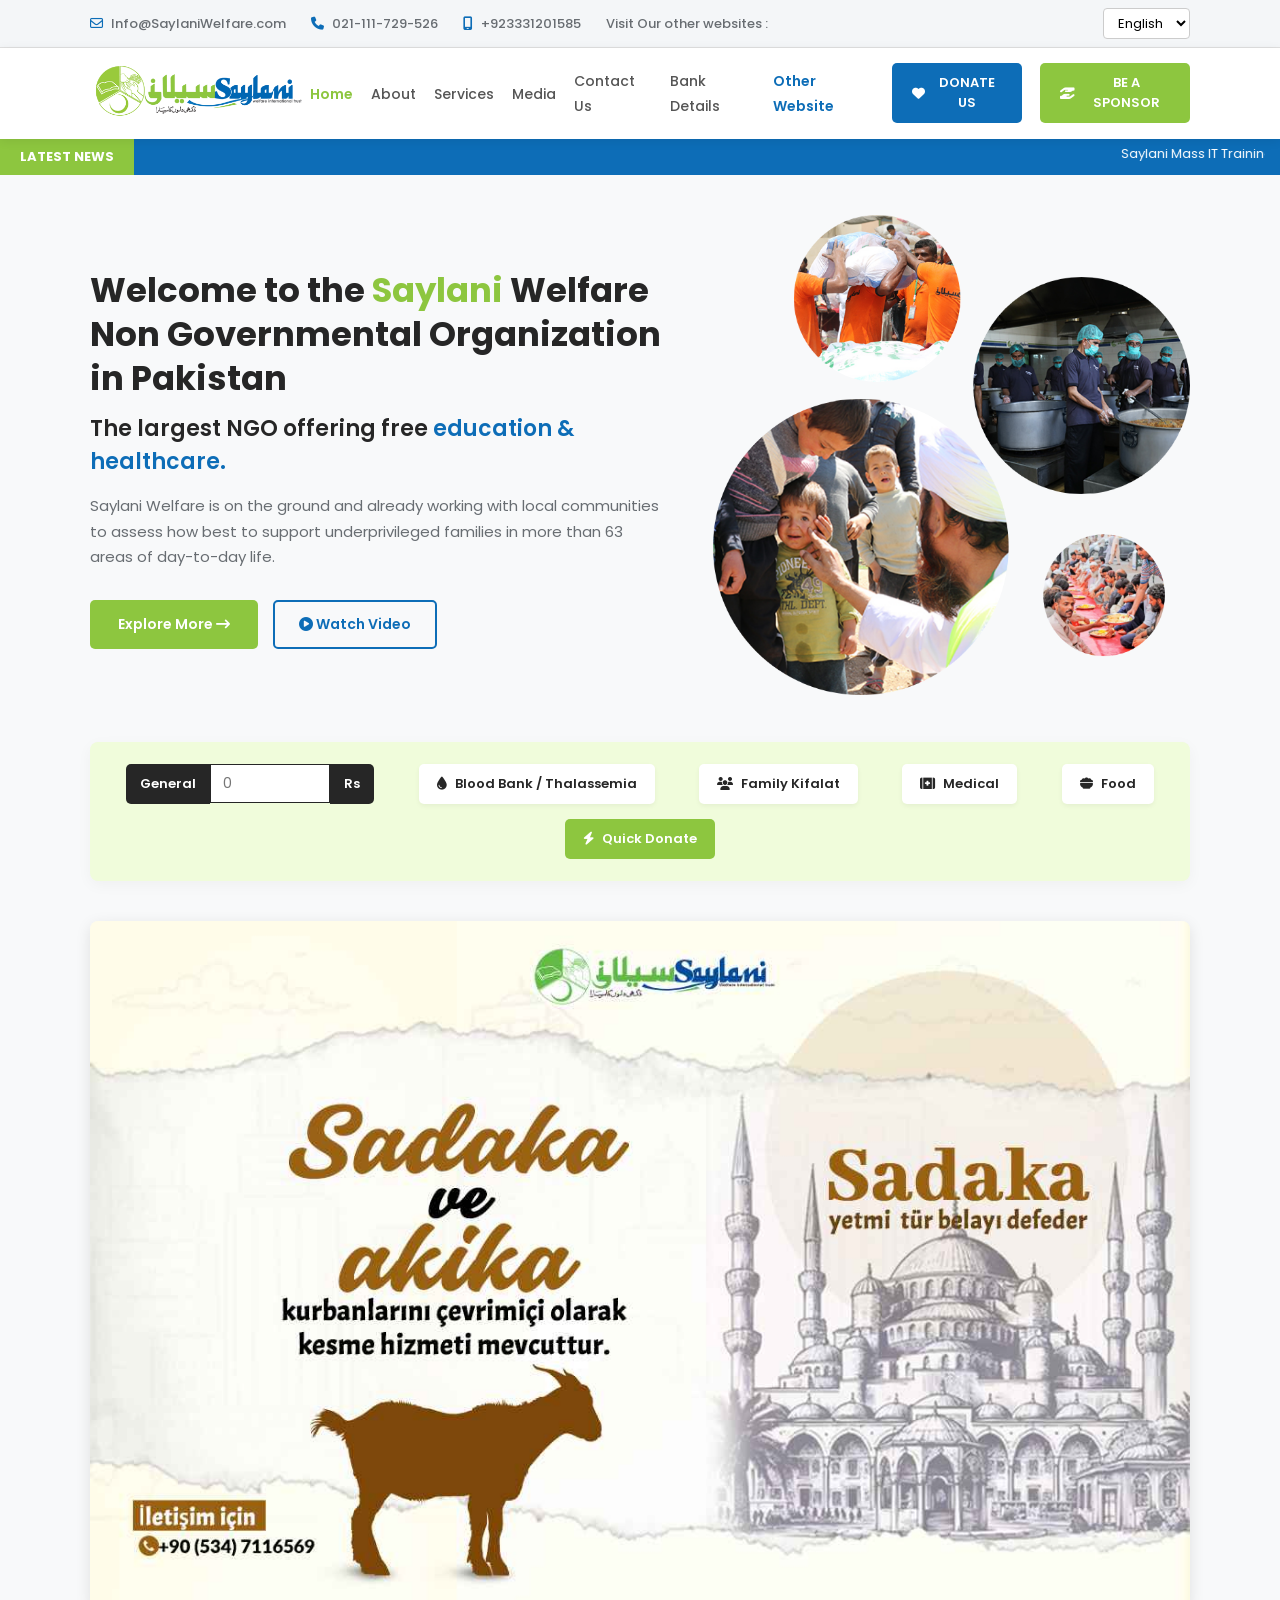
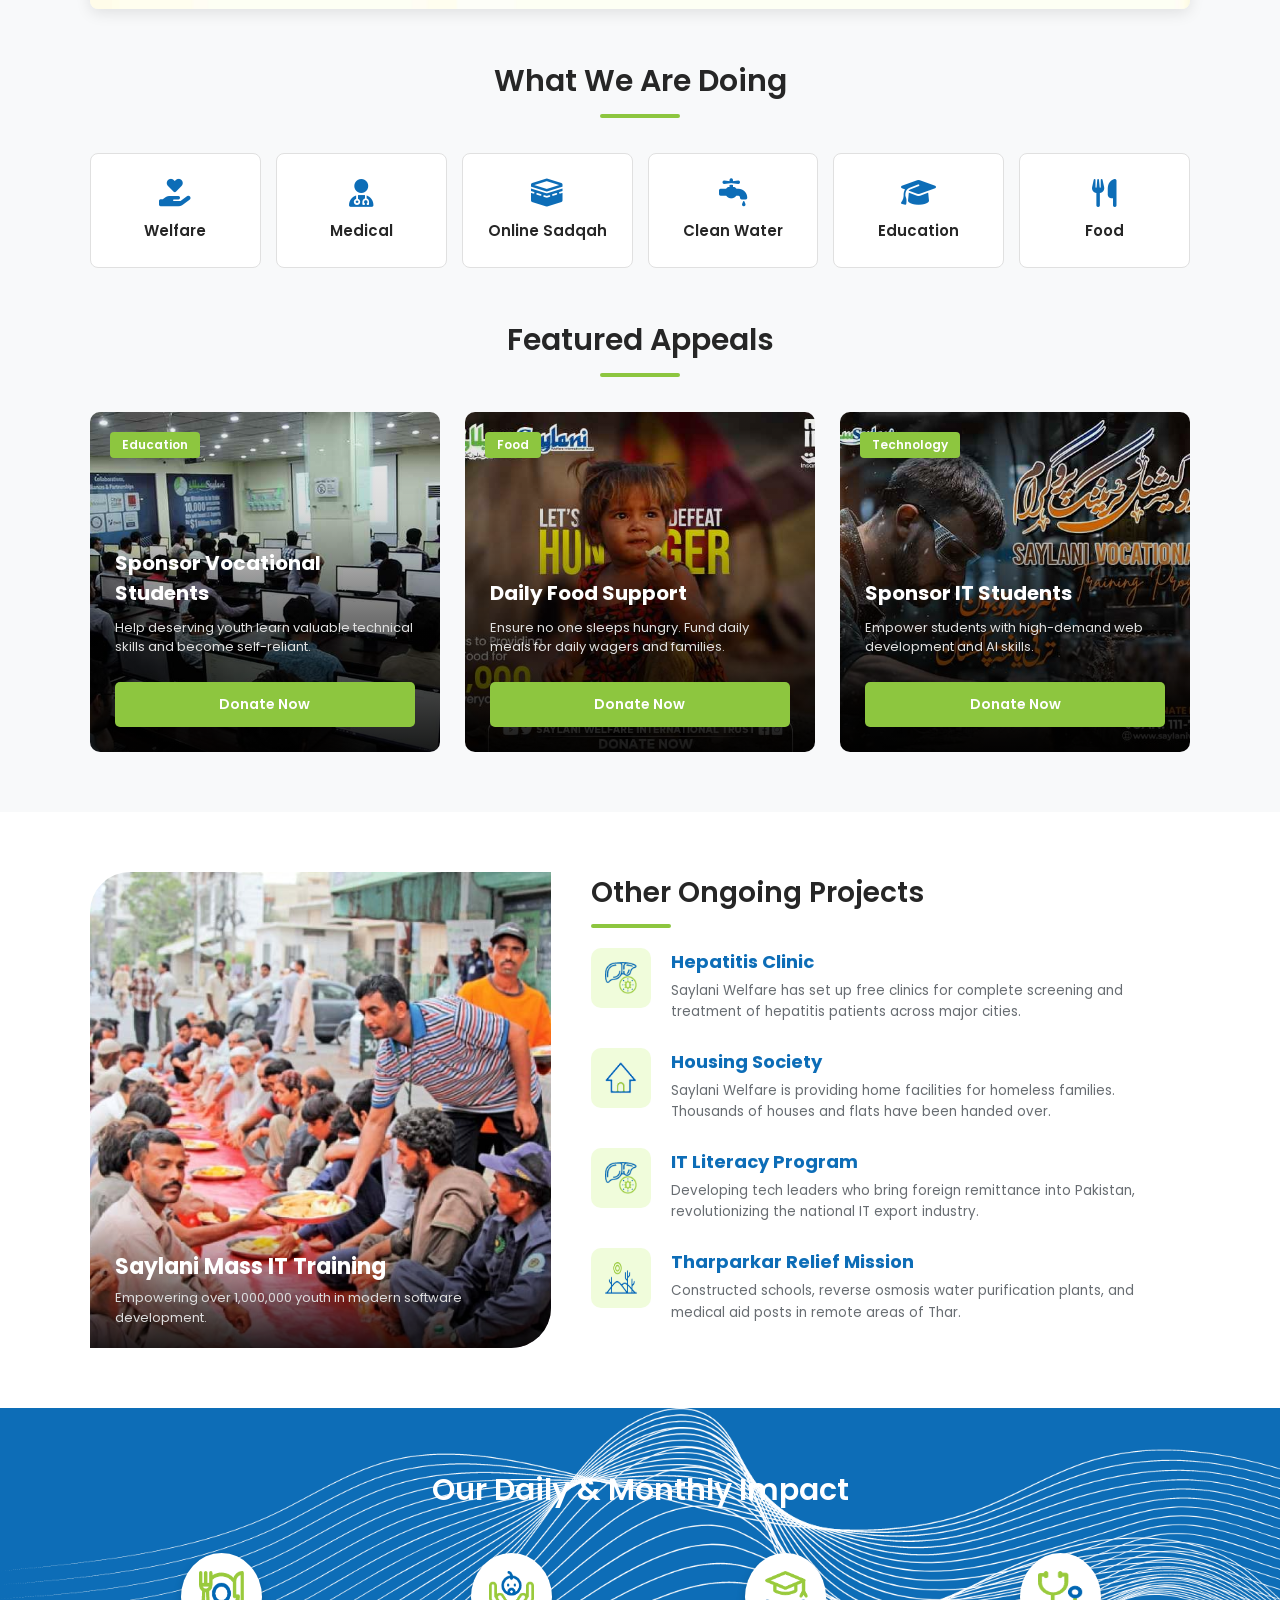
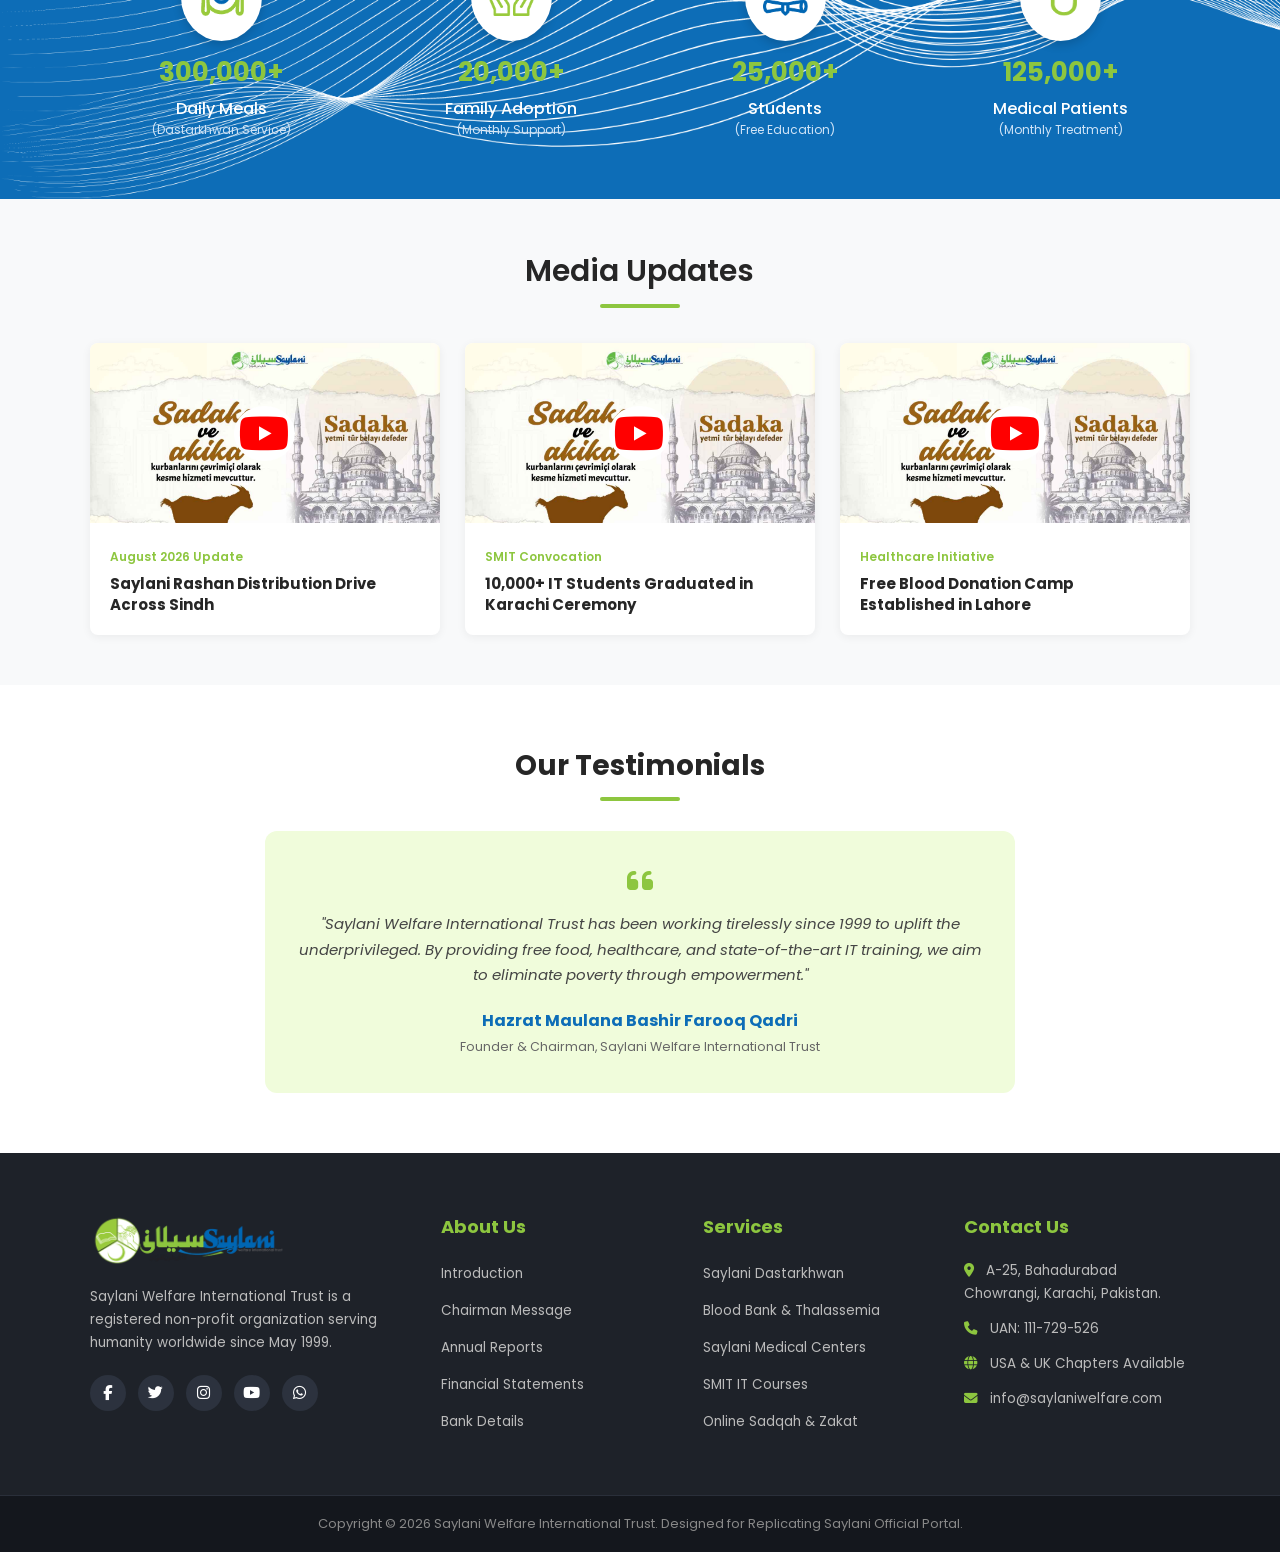
<file: index.html>
<!DOCTYPE html>
<html lang="en">
<head>
    <meta charset="UTF-8">
    <meta name="viewport" content="width=device-width, initial-scale=1.0">
    <title>Saylani Welfare Trust - Non-Governmental Organization in Pakistan</title>

    <link rel="stylesheet" href="./style.css">

    <link rel="preconnect" href="https://fonts.googleapis.com">
    <link rel="preconnect" href="https://fonts.gstatic.com" crossorigin>
    <link href="https://fonts.googleapis.com/css2?family=Poppins:wght@300;400;500;600;700;800&display=swap" rel="stylesheet">

    <link rel="stylesheet" href="https://cdnjs.cloudflare.com/ajax/libs/animate.css/4.1.1/animate.min.css"/>

    <link rel="stylesheet" href="https://cdnjs.cloudflare.com/ajax/libs/font-awesome/6.7.1/css/all.min.css" crossorigin="anonymous" referrerpolicy="no-referrer" />
</head>
<body>

    <header>
        <section class="top">
            <ul class="listtop">
                <li><p><i class="fa-regular fa-envelope"></i> Info@SaylaniWelfare.com</p></li>
                <li><p><i class="fa-solid fa-phone"></i> 021-111-729-526</p></li>
                <li><p><i class="fa-solid fa-mobile-screen"></i> +923331201585</p></li>
                <li><span>Visit Our other websites :</span></li>
            </ul>
            <div class="top-right">
                <select name="language" id="language">
                    <option value="English">English</option>
                    <option value="Urdu">اردو</option>
                    <option value="Turkce">Türkçe</option>
                </select>
            </div>
        </section>

        <nav class="navtop">
            <div class="logo">
                <img src="./images/logo.22bf709605809177256c.png" width="220" alt="Saylani Logo">
            </div>

            <!-- Mobile Nav Toggle (pure CSS, no JS) -->
            <input type="checkbox" id="nav-toggle" class="nav-toggle">
            <label for="nav-toggle" class="nav-toggle-label" aria-label="Toggle navigation menu">
                <span></span>
                <span></span>
                <span></span>
            </label>
            <label for="nav-toggle" class="nav-overlay"></label>

            <ul class="nav-links">
                <li><a href="#" class="active">Home</a></li>
                <li><a href="#">About</a></li>
                <li><a href="#">Services</a></li>
                <li><a href="#">Media</a></li>
                <li><a href="#">Contact Us</a></li>
                <li><a href="#">Bank Details</a></li>
                <li><a href="#" class="highlight-link">Other Website</a></li>
                <li><button class="btn1"><i class="fa-solid fa-heart"></i> DONATE US</button></li>
                <li><button class="btn2"><i class="fa-solid fa-hand-holding-hand"></i> BE A SPONSOR</button></li>
            </ul>
        </nav>
    </header>

    <section class="news-ticker">
        <div class="ticker-title">
            <span>LATEST NEWS</span>
        </div>
        <div class="ticker-content">
            <p><marquee behavior="scroll" direction="left" scrollamount="6">Saylani Mass IT Training (SMIT) registration open for batch 2026! | Daily Dastarkhwan feeding over 300,000 needy people daily across Pakistan. | Donate Zakat and Sadqah online now.</marquee></p>
        </div>
    </section>

    <main>

        <section class="first">
            <div class="text1 animate__animated animate__fadeInLeft">
                <h1>Welcome to the <span class="green-text">Saylani</span> Welfare Non Governmental Organization in Pakistan</h1>
                <h2>The largest NGO offering free <span class="blue-text">education & healthcare.</span></h2>
                <p>Saylani Welfare is on the ground and already working with local communities to assess how best to support underprivileged families in more than 63 areas of day-to-day life.</p>
                <div class="hero-btns">
                    <button class="explore-btn">Explore More <i class="fa-solid fa-arrow-right-long"></i></button>
                    <button class="guide-btn"><i class="fa-solid fa-circle-play"></i> Watch Video</button>
                </div>
            </div>
            <div class="img1 animate__animated animate__fadeInRight">
                <img src="./images/1.png" alt="Saylani Welfare Work">
            </div>
        </section>

        <section class="diva1">
            <div class="inputt">
                <div class="gene"><p>General</p></div>
                <div class="gen"><input type="number" placeholder="0"></div>
                <div class="rs"><p>Rs</p></div>
            </div>
            <div class="blood"><button><i class="fa-solid fa-droplet"></i> Blood Bank / Thalassemia</button></div>
            <div class="blood"><button><i class="fa-solid fa-users"></i> Family Kifalat</button></div>
            <div class="blood"><button><i class="fa-solid fa-kit-medical"></i> Medical</button></div>
            <div class="blood"><button><i class="fa-solid fa-bowl-food"></i> Food</button></div>
            <div class="don"><button><i class="fa-solid fa-bolt"></i> Quick Donate</button></div>
        </section>

        <div class="img22">
            <img src="./images/img2.jpg" alt="Saylani Dastarkhwan Banner">
        </div>

        <section class="services-wrapper">
            <div class="what">
                <h1>What We Are Doing</h1>
                <div class="heading-underline"></div>
            </div>
            <div class="doing">
                <div class="doingchild">
                    <button><i class="fa-solid fa-hand-holding-heart"></i><span>Welfare</span></button>
                </div>
                <div class="doingchild">
                    <button><i class="fa-solid fa-user-doctor"></i><span>Medical</span></button>
                </div>
                <div class="doingchild">
                    <button><i class="fa-solid fa-kaaba"></i><span>Online Sadqah</span></button>
                </div>
                <div class="doingchild">
                    <button><i class="fa-solid fa-faucet-drip"></i><span>Clean Water</span></button>
                </div>
                <div class="doingchild">
                    <button><i class="fa-solid fa-graduation-cap"></i><span>Education</span></button>
                </div>
                <div class="doingchild">
                    <button><i class="fa-solid fa-utensils"></i><span>Food</span></button>
                </div>
            </div>
        </section>

        <section class="campaigns-wrapper">
            <div class="what">
                <h1>Featured Appeals</h1>
                <div class="heading-underline"></div>
            </div>
            <div class="what2">
                <div class="card-item df">
                    <div class="card-badge">Education</div>
                    <h3>Sponsor Vocational Students</h3>
                    <p>Help deserving youth learn valuable technical skills and become self-reliant.</p>
                    <button class="donar">Donate Now</button>
                </div>
                <div class="card-item svs">
                    <div class="card-badge">Food</div>
                    <h3>Daily Food Support</h3>
                    <p>Ensure no one sleeps hungry. Fund daily meals for daily wagers and families.</p>
                    <button class="donar1">Donate Now</button>
                </div>
                <div class="card-item sis">
                    <div class="card-badge">Technology</div>
                    <h3>Sponsor IT Students</h3>
                    <p>Empower students with high-demand web development and AI skills.</p>
                    <button class="donar2">Donate Now</button>
                </div>
            </div>
        </section>

        <section class="projects-section">
            <div class="smitpkpar">
                <div class="imgsmit">
                    <div class="smit-overlay">
                        <h2>Saylani Mass IT Training</h2>
                        <p>Empowering over 1,000,000 youth in modern software development.</p>
                    </div>
                </div>
                <div class="smitpkpar2">
                    <h1 class="h1ofsmitpk2">Other Ongoing Projects</h1>
                    <div class="heading-underline left-align"></div>

                    <div class="hepatitis">
                        <div class="hepatitis1">
                            <img src="./images/Saylani Welfare Trust - PK_files/47.png" alt="Hepatitis Clinic">
                        </div>
                        <div class="hepatitis2">
                            <h3>Hepatitis Clinic</h3>
                            <p>Saylani Welfare has set up free clinics for complete screening and treatment of hepatitis patients across major cities.</p>
                        </div>
                    </div>

                    <div class="hepatitis">
                        <div class="hepatitis1">
                            <img src="./images/Saylani Welfare Trust - PK_files/46.png" alt="Housing Society">
                        </div>
                        <div class="hepatitis2">
                            <h3>Housing Society</h3>
                            <p>Saylani Welfare is providing home facilities for homeless families. Thousands of houses and flats have been handed over.</p>
                        </div>
                    </div>

                    <div class="hepatitis">
                        <div class="hepatitis1">
                            <img src="./images/Saylani Welfare Trust - PK_files/47.png" alt="IT Literacy">
                        </div>
                        <div class="hepatitis2">
                            <h3>IT Literacy Program</h3>
                            <p>Developing tech leaders who bring foreign remittance into Pakistan, revolutionizing the national IT export industry.</p>
                        </div>
                    </div>

                    <div class="hepatitis">
                        <div class="hepatitis12">
                            <img src="./images/Saylani Welfare Trust - PK_files/45.png" alt="Tharparkar Relief">
                        </div>
                        <div class="hepatitis2">
                            <h3>Tharparkar Relief Mission</h3>
                            <p>Constructed schools, reverse osmosis water purification plants, and medical aid posts in remote areas of Thar.</p>
                        </div>
                    </div>
                </div>
            </div>
        </section>

        <section class="impact-section">
            <div class="section-title-white">
                <h2>Our Daily & Monthly Impact</h2>
            </div>
            <div class="calc">
                <div class="calc1">
                    <div class="childcalc">
                        <div class="childimg">
                            <img src="./images/Saylani Welfare Trust - PK_files/50.png" alt="Food Count">
                        </div>
                        <h3>300,000+</h3>
                        <h4>Daily Meals</h4>
                        <p>(Dastarkhwan Service)</p>
                    </div>
                </div>
                <div class="calc1">
                    <div class="childcalc">
                        <div class="childimg1">
                            <img src="./images/Saylani Welfare Trust - PK_files/49.png" alt="Family Adoption">
                        </div>
                        <h3>20,000+</h3>
                        <h4>Family Adoption</h4>
                        <p>(Monthly Support)</p>
                    </div>
                </div>
                <div class="calc1">
                    <div class="childcalc">
                        <div class="childimg">
                            <img src="./images/Saylani Welfare Trust - PK_files/51.png" alt="Education Count">
                        </div>
                        <h3>25,000+</h3>
                        <h4>Students</h4>
                        <p>(Free Education)</p>
                    </div>
                </div>
                <div class="calc1">
                    <div class="childcalc">
                        <div class="childimg">
                            <img src="./images/Saylani Welfare Trust - PK_files/52.png" alt="Medical Count">
                        </div>
                        <h3>125,000+</h3>
                        <h4>Medical Patients</h4>
                        <p>(Monthly Treatment)</p>
                    </div>
                </div>
            </div>
        </section>

        <section class="media-section">
            <div class="what">
                <h1>Media Updates</h1>
                <div class="heading-underline"></div>
            </div>
            <div class="media-grid">
                <div class="media-card">
                    <div class="media-thumb">
                        <i class="fa-brands fa-youtube play-icon"></i>
                    </div>
                    <div class="media-info">
                        <span>August 2026 Update</span>
                        <h4>Saylani Rashan Distribution Drive Across Sindh</h4>
                    </div>
                </div>
                <div class="media-card">
                    <div class="media-thumb thumb2">
                        <i class="fa-brands fa-youtube play-icon"></i>
                    </div>
                    <div class="media-info">
                        <span>SMIT Convocation</span>
                        <h4>10,000+ IT Students Graduated in Karachi Ceremony</h4>
                    </div>
                </div>
                <div class="media-card">
                    <div class="media-thumb thumb3">
                        <i class="fa-brands fa-youtube play-icon"></i>
                    </div>
                    <div class="media-info">
                        <span>Healthcare Initiative</span>
                        <h4>Free Blood Donation Camp Established in Lahore</h4>
                    </div>
                </div>
            </div>
        </section>

        <section class="testimonials">
            <div class="faltu">
                <h2>Our Testimonials</h2>
                <div class="heading-underline"></div>
                <div class="testimonial-card">
                    <i class="fa-solid fa-quote-left quote-icon"></i>
                    <p>"Saylani Welfare International Trust has been working tirelessly since 1999 to uplift the underprivileged. By providing free food, healthcare, and state-of-the-art IT training, we aim to eliminate poverty through empowerment."</p>
                    <h4>Hazrat Maulana Bashir Farooq Qadri</h4>
                    <span>Founder & Chairman, Saylani Welfare International Trust</span>
                </div>
            </div>
        </section>

    </main>

    <footer>
        <div class="footer-container">
            <div class="footer-col col-main">
                <img src="./images/logo.22bf709605809177256c.png" width="200" alt="Saylani Logo Footer">
                <p>Saylani Welfare International Trust is a registered non-profit organization serving humanity worldwide since May 1999.</p>
                <div class="social-icons">
                    <a href="#"><i class="fa-brands fa-facebook-f"></i></a>
                    <a href="#"><i class="fa-brands fa-twitter"></i></a>
                    <a href="#"><i class="fa-brands fa-instagram"></i></a>
                    <a href="#"><i class="fa-brands fa-youtube"></i></a>
                    <a href="#"><i class="fa-brands fa-whatsapp"></i></a>
                </div>
            </div>
            <div class="footer-col">
                <h3>About Us</h3>
                <ul>
                    <li><a href="#">Introduction</a></li>
                    <li><a href="#">Chairman Message</a></li>
                    <li><a href="#">Annual Reports</a></li>
                    <li><a href="#">Financial Statements</a></li>
                    <li><a href="#">Bank Details</a></li>
                </ul>
            </div>
            <div class="footer-col">
                <h3>Services</h3>
                <ul>
                    <li><a href="#">Saylani Dastarkhwan</a></li>
                    <li><a href="#">Blood Bank & Thalassemia</a></li>
                    <li><a href="#">Saylani Medical Centers</a></li>
                    <li><a href="#">SMIT IT Courses</a></li>
                    <li><a href="#">Online Sadqah & Zakat</a></li>
                </ul>
            </div>
            <div class="footer-col">
                <h3>Contact Us</h3>
                <p><i class="fa-solid fa-location-dot"></i> A-25, Bahadurabad Chowrangi, Karachi, Pakistan.</p>
                <p><i class="fa-solid fa-phone"></i> UAN: 111-729-526</p>
                <p><i class="fa-solid fa-globe"></i> USA & UK Chapters Available</p>
                <p><i class="fa-solid fa-envelope"></i> info@saylaniwelfare.com</p>
            </div>
        </div>
        <div class="footer-bottom">
            <p>Copyright &copy; 2026 Saylani Welfare International Trust. Designed for Replicating Saylani Official Portal.</p>
        </div>
    </footer>

</body>
</html>
</file>
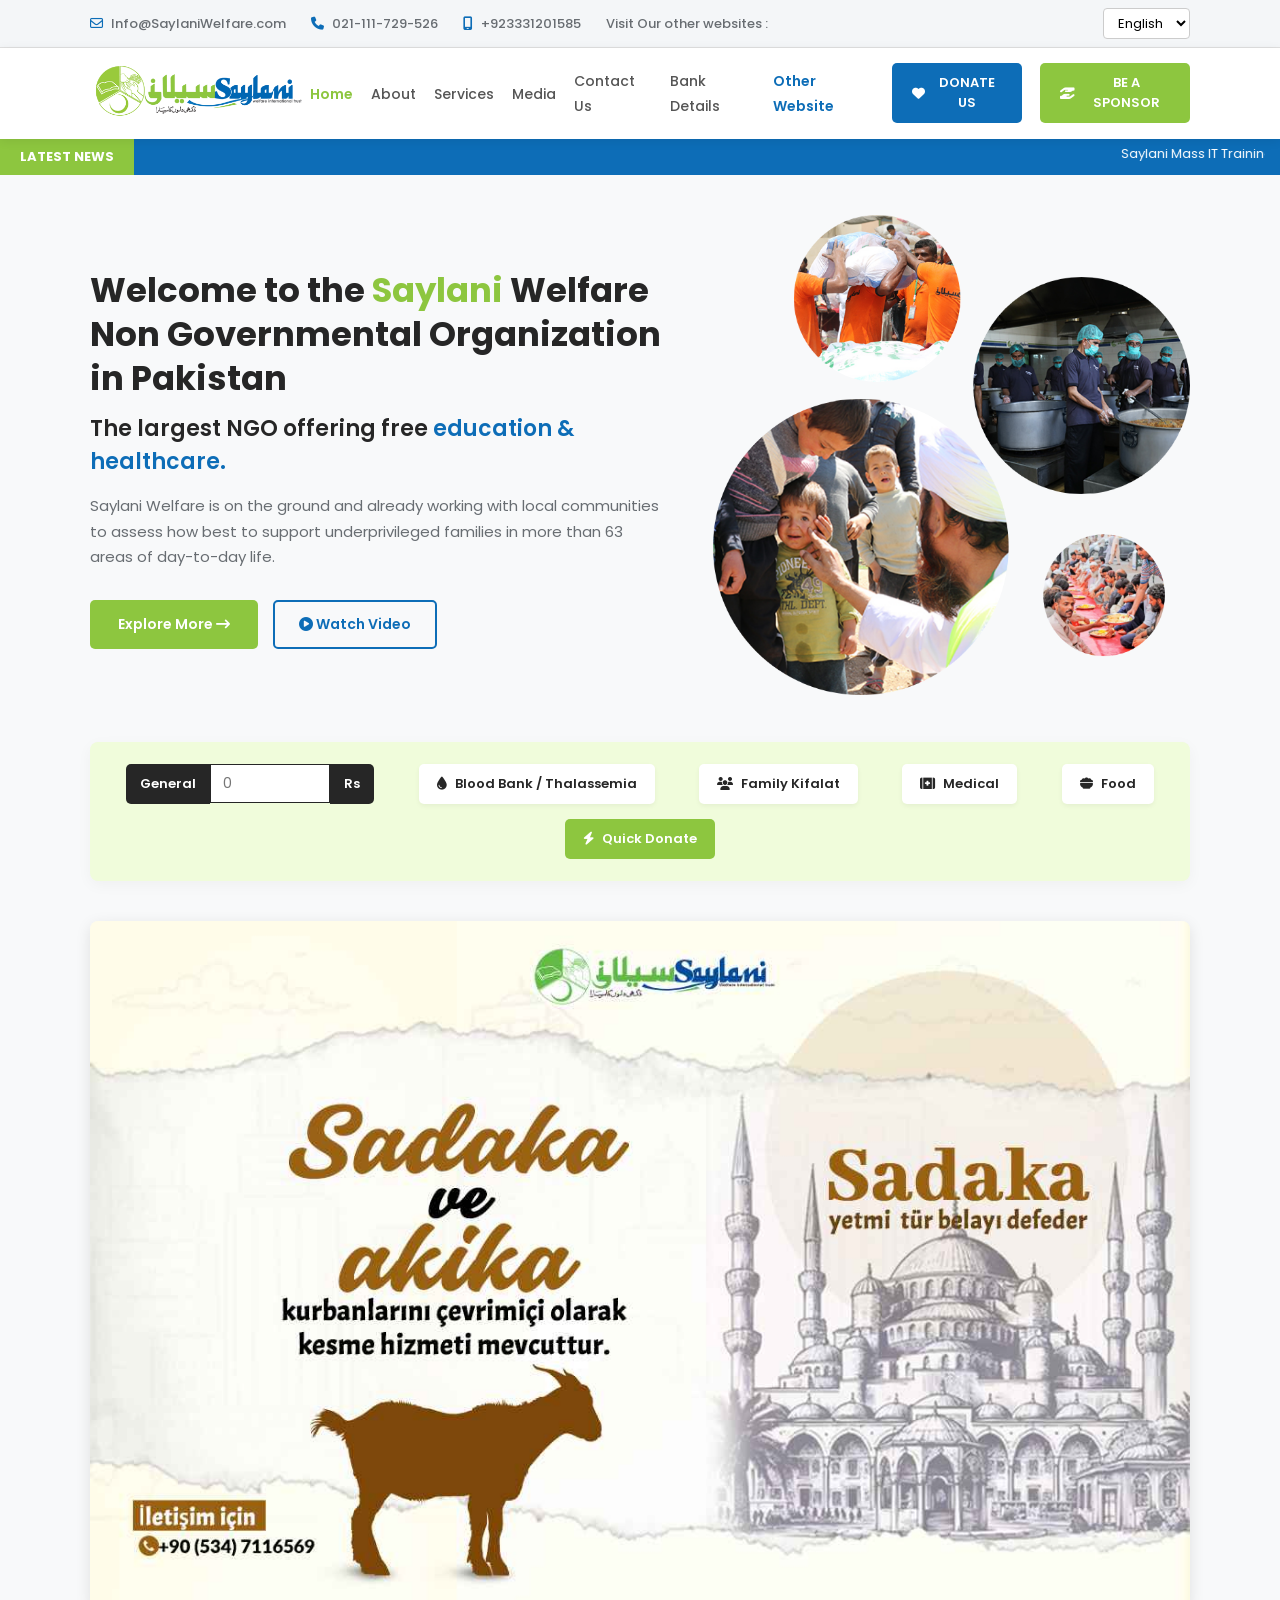
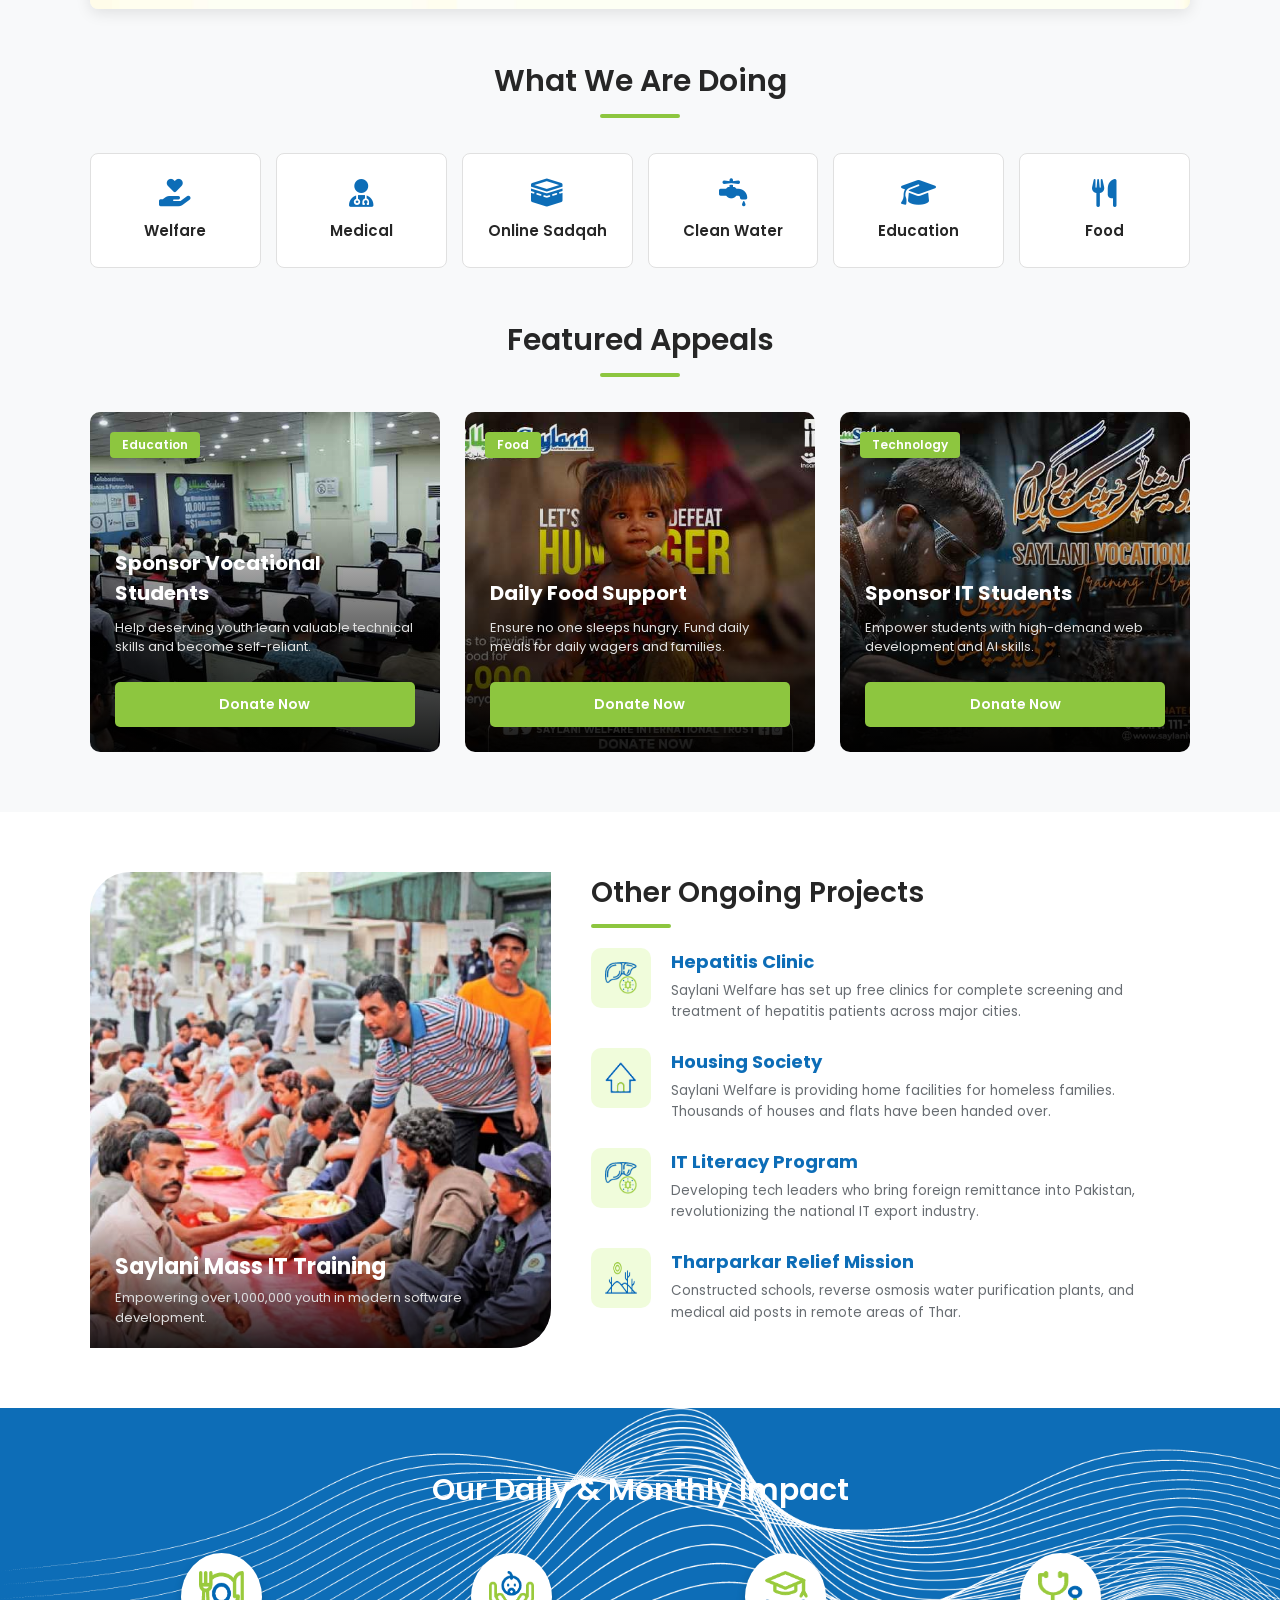
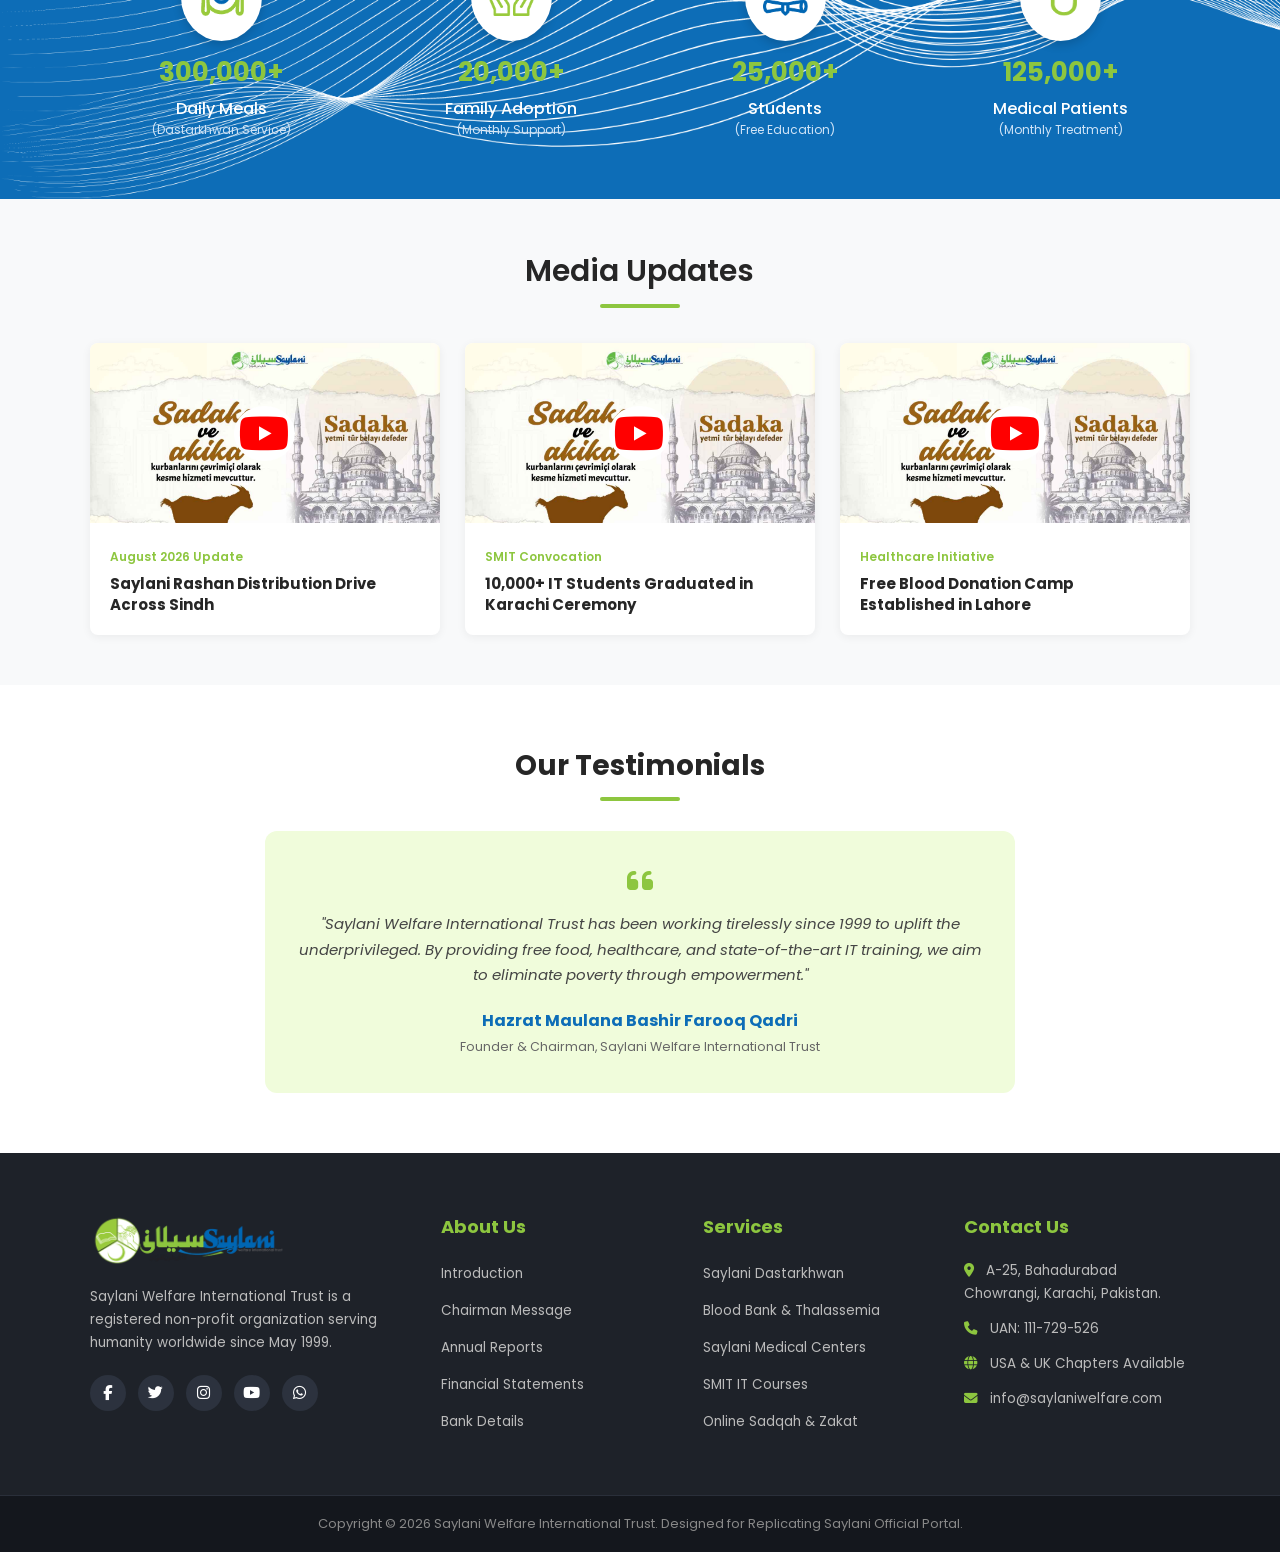
<file: saylani.html>
<!DOCTYPE html>
<html lang="en">
<head>
    <meta charset="UTF-8">
    <meta name="viewport" content="width=device-width, initial-scale=1.0">
    <title>Saylani Welfare Trust - Non-Governmental Organization in Pakistan</title>

    <link rel="stylesheet" href="./style.css">

    <link rel="preconnect" href="https://fonts.googleapis.com">
    <link rel="preconnect" href="https://fonts.gstatic.com" crossorigin>
    <link href="https://fonts.googleapis.com/css2?family=Poppins:wght@300;400;500;600;700;800&display=swap" rel="stylesheet">

    <link rel="stylesheet" href="https://cdnjs.cloudflare.com/ajax/libs/animate.css/4.1.1/animate.min.css"/>

    <link rel="stylesheet" href="https://cdnjs.cloudflare.com/ajax/libs/font-awesome/6.7.1/css/all.min.css" crossorigin="anonymous" referrerpolicy="no-referrer" />
</head>
<body>

    <header>
        <section class="top">
            <ul class="listtop">
                <li><p><i class="fa-regular fa-envelope"></i> Info@SaylaniWelfare.com</p></li>
                <li><p><i class="fa-solid fa-phone"></i> 021-111-729-526</p></li>
                <li><p><i class="fa-solid fa-mobile-screen"></i> +923331201585</p></li>
                <li><span>Visit Our other websites :</span></li>
            </ul>
            <div class="top-right">
                <select name="language" id="language">
                    <option value="English">English</option>
                    <option value="Urdu">اردو</option>
                    <option value="Turkce">Türkçe</option>
                </select>
            </div>
        </section>

        <nav class="navtop">
            <div class="logo">
                <img src="./images/logo.22bf709605809177256c.png" width="220" alt="Saylani Logo">
            </div>
            <ul class="nav-links">
                <li><a href="#" class="active">Home</a></li>
                <li><a href="#">About</a></li>
                <li><a href="#">Services</a></li>
                <li><a href="#">Media</a></li>
                <li><a href="#">Contact Us</a></li>
                <li><a href="#">Bank Details</a></li>
                <li><a href="#" class="highlight-link">Other Website</a></li>
                <li><button class="btn1"><i class="fa-solid fa-heart"></i> DONATE US</button></li>
                <li><button class="btn2"><i class="fa-solid fa-hand-holding-hand"></i> BE A SPONSOR</button></li>
            </ul>
        </nav>
    </header>

    <section class="news-ticker">
        <div class="ticker-title">
            <span>LATEST NEWS</span>
        </div>
        <div class="ticker-content">
            <p><marquee behavior="scroll" direction="left" scrollamount="6">Saylani Mass IT Training (SMIT) registration open for batch 2026! | Daily Dastarkhwan feeding over 300,000 needy people daily across Pakistan. | Donate Zakat and Sadqah online now.</marquee></p>
        </div>
    </section>

    <main>

        <section class="first">
            <div class="text1 animate__animated animate__fadeInLeft">
                <h1>Welcome to the <span class="green-text">Saylani</span> Welfare Non Governmental Organization in Pakistan</h1>
                <h2>The largest NGO offering free <span class="blue-text">education & healthcare.</span></h2>
                <p>Saylani Welfare is on the ground and already working with local communities to assess how best to support underprivileged families in more than 63 areas of day-to-day life.</p>
                <div class="hero-btns">
                    <button class="explore-btn">Explore More <i class="fa-solid fa-arrow-right-long"></i></button>
                    <button class="guide-btn"><i class="fa-solid fa-circle-play"></i> Watch Video</button>
                </div>
            </div>
            <div class="img1 animate__animated animate__fadeInRight">
                <img src="./images/1.png" alt="Saylani Welfare Work">
            </div>
        </section>

        <section class="diva1">
            <div class="inputt">
                <div class="gene"><p>General</p></div>
                <div class="gen"><input type="number" placeholder="0"></div>
                <div class="rs"><p>Rs</p></div>
            </div>
            <div class="blood"><button><i class="fa-solid fa-droplet"></i> Blood Bank / Thalassemia</button></div>
            <div class="blood"><button><i class="fa-solid fa-users"></i> Family Kifalat</button></div>
            <div class="blood"><button><i class="fa-solid fa-kit-medical"></i> Medical</button></div>
            <div class="blood"><button><i class="fa-solid fa-bowl-food"></i> Food</button></div>
            <div class="don"><button><i class="fa-solid fa-bolt"></i> Quick Donate</button></div>
        </section>

        <div class="img22">
            <img src="./images/img2.jpg" alt="Saylani Dastarkhwan Banner">
        </div>

        <section class="services-wrapper">
            <div class="what">
                <h1>What We Are Doing</h1>
                <div class="heading-underline"></div>
            </div>
            <div class="doing">
                <div class="doingchild">
                    <button><i class="fa-solid fa-hand-holding-heart"></i><span>Welfare</span></button>
                </div>
                <div class="doingchild">
                    <button><i class="fa-solid fa-user-doctor"></i><span>Medical</span></button>
                </div>
                <div class="doingchild">
                    <button><i class="fa-solid fa-kaaba"></i><span>Online Sadqah</span></button>
                </div>
                <div class="doingchild">
                    <button><i class="fa-solid fa-faucet-drip"></i><span>Clean Water</span></button>
                </div>
                <div class="doingchild">
                    <button><i class="fa-solid fa-graduation-cap"></i><span>Education</span></button>
                </div>
                <div class="doingchild">
                    <button><i class="fa-solid fa-utensils"></i><span>Food</span></button>
                </div>
            </div>
        </section>

        <section class="campaigns-wrapper">
            <div class="what">
                <h1>Featured Appeals</h1>
                <div class="heading-underline"></div>
            </div>
            <div class="what2">
                <div class="card-item df">
                    <div class="card-badge">Education</div>
                    <h3>Sponsor Vocational Students</h3>
                    <p>Help deserving youth learn valuable technical skills and become self-reliant.</p>
                    <button class="donar">Donate Now</button>
                </div>
                <div class="card-item svs">
                    <div class="card-badge">Food</div>
                    <h3>Daily Food Support</h3>
                    <p>Ensure no one sleeps hungry. Fund daily meals for daily wagers and families.</p>
                    <button class="donar1">Donate Now</button>
                </div>
                <div class="card-item sis">
                    <div class="card-badge">Technology</div>
                    <h3>Sponsor IT Students</h3>
                    <p>Empower students with high-demand web development and AI skills.</p>
                    <button class="donar2">Donate Now</button>
                </div>
            </div>
        </section>

        <section class="projects-section">
            <div class="smitpkpar">
                <div class="imgsmit">
                    <div class="smit-overlay">
                        <h2>Saylani Mass IT Training</h2>
                        <p>Empowering over 1,000,000 youth in modern software development.</p>
                    </div>
                </div>
                <div class="smitpkpar2">
                    <h1 class="h1ofsmitpk2">Other Ongoing Projects</h1>
                    <div class="heading-underline left-align"></div>

                    <div class="hepatitis">
                        <div class="hepatitis1">
                            <img src="./images/Saylani Welfare Trust - PK_files/47.png" alt="Hepatitis Clinic">
                        </div>
                        <div class="hepatitis2">
                            <h3>Hepatitis Clinic</h3>
                            <p>Saylani Welfare has set up free clinics for complete screening and treatment of hepatitis patients across major cities.</p>
                        </div>
                    </div>

                    <div class="hepatitis">
                        <div class="hepatitis1">
                            <img src="./images/Saylani Welfare Trust - PK_files/46.png" alt="Housing Society">
                        </div>
                        <div class="hepatitis2">
                            <h3>Housing Society</h3>
                            <p>Saylani Welfare is providing home facilities for homeless families. Thousands of houses and flats have been handed over.</p>
                        </div>
                    </div>

                    <div class="hepatitis">
                        <div class="hepatitis1">
                            <img src="./images/Saylani Welfare Trust - PK_files/47.png" alt="IT Literacy">
                        </div>
                        <div class="hepatitis2">
                            <h3>IT Literacy Program</h3>
                            <p>Developing tech leaders who bring foreign remittance into Pakistan, revolutionizing the national IT export industry.</p>
                        </div>
                    </div>

                    <div class="hepatitis">
                        <div class="hepatitis12">
                            <img src="./images/Saylani Welfare Trust - PK_files/45.png" alt="Tharparkar Relief">
                        </div>
                        <div class="hepatitis2">
                            <h3>Tharparkar Relief Mission</h3>
                            <p>Constructed schools, reverse osmosis water purification plants, and medical aid posts in remote areas of Thar.</p>
                        </div>
                    </div>
                </div>
            </div>
        </section>

        <section class="impact-section">
            <div class="section-title-white">
                <h2>Our Daily & Monthly Impact</h2>
            </div>
            <div class="calc">
                <div class="calc1">
                    <div class="childcalc">
                        <div class="childimg">
                            <img src="./images/Saylani Welfare Trust - PK_files/50.png" alt="Food Count">
                        </div>
                        <h3>300,000+</h3>
                        <h4>Daily Meals</h4>
                        <p>(Dastarkhwan Service)</p>
                    </div>
                </div>
                <div class="calc1">
                    <div class="childcalc">
                        <div class="childimg1">
                            <img src="./images/Saylani Welfare Trust - PK_files/49.png" alt="Family Adoption">
                        </div>
                        <h3>20,000+</h3>
                        <h4>Family Adoption</h4>
                        <p>(Monthly Support)</p>
                    </div>
                </div>
                <div class="calc1">
                    <div class="childcalc">
                        <div class="childimg">
                            <img src="./images/Saylani Welfare Trust - PK_files/51.png" alt="Education Count">
                        </div>
                        <h3>25,000+</h3>
                        <h4>Students</h4>
                        <p>(Free Education)</p>
                    </div>
                </div>
                <div class="calc1">
                    <div class="childcalc">
                        <div class="childimg">
                            <img src="./images/Saylani Welfare Trust - PK_files/52.png" alt="Medical Count">
                        </div>
                        <h3>125,000+</h3>
                        <h4>Medical Patients</h4>
                        <p>(Monthly Treatment)</p>
                    </div>
                </div>
            </div>
        </section>

        <section class="media-section">
            <div class="what">
                <h1>Media Updates</h1>
                <div class="heading-underline"></div>
            </div>
            <div class="media-grid">
                <div class="media-card">
                    <div class="media-thumb">
                        <i class="fa-brands fa-youtube play-icon"></i>
                    </div>
                    <div class="media-info">
                        <span>August 2026 Update</span>
                        <h4>Saylani Rashan Distribution Drive Across Sindh</h4>
                    </div>
                </div>
                <div class="media-card">
                    <div class="media-thumb thumb2">
                        <i class="fa-brands fa-youtube play-icon"></i>
                    </div>
                    <div class="media-info">
                        <span>SMIT Convocation</span>
                        <h4>10,000+ IT Students Graduated in Karachi Ceremony</h4>
                    </div>
                </div>
                <div class="media-card">
                    <div class="media-thumb thumb3">
                        <i class="fa-brands fa-youtube play-icon"></i>
                    </div>
                    <div class="media-info">
                        <span>Healthcare Initiative</span>
                        <h4>Free Blood Donation Camp Established in Lahore</h4>
                    </div>
                </div>
            </div>
        </section>

        <section class="testimonials">
            <div class="faltu">
                <h2>Our Testimonials</h2>
                <div class="heading-underline"></div>
                <div class="testimonial-card">
                    <i class="fa-solid fa-quote-left quote-icon"></i>
                    <p>"Saylani Welfare International Trust has been working tirelessly since 1999 to uplift the underprivileged. By providing free food, healthcare, and state-of-the-art IT training, we aim to eliminate poverty through empowerment."</p>
                    <h4>Hazrat Maulana Bashir Farooq Qadri</h4>
                    <span>Founder & Chairman, Saylani Welfare International Trust</span>
                </div>
            </div>
        </section>

    </main>

    <footer>
        <div class="footer-container">
            <div class="footer-col col-main">
                <img src="./images/logo.22bf709605809177256c.png" width="200" alt="Saylani Logo Footer">
                <p>Saylani Welfare International Trust is a registered non-profit organization serving humanity worldwide since May 1999.</p>
                <div class="social-icons">
                    <a href="#"><i class="fa-brands fa-facebook-f"></i></a>
                    <a href="#"><i class="fa-brands fa-twitter"></i></a>
                    <a href="#"><i class="fa-brands fa-instagram"></i></a>
                    <a href="#"><i class="fa-brands fa-youtube"></i></a>
                    <a href="#"><i class="fa-brands fa-whatsapp"></i></a>
                </div>
            </div>
            <div class="footer-col">
                <h3>About Us</h3>
                <ul>
                    <li><a href="#">Introduction</a></li>
                    <li><a href="#">Chairman Message</a></li>
                    <li><a href="#">Annual Reports</a></li>
                    <li><a href="#">Financial Statements</a></li>
                    <li><a href="#">Bank Details</a></li>
                </ul>
            </div>
            <div class="footer-col">
                <h3>Services</h3>
                <ul>
                    <li><a href="#">Saylani Dastarkhwan</a></li>
                    <li><a href="#">Blood Bank & Thalassemia</a></li>
                    <li><a href="#">Saylani Medical Centers</a></li>
                    <li><a href="#">SMIT IT Courses</a></li>
                    <li><a href="#">Online Sadqah & Zakat</a></li>
                </ul>
            </div>
            <div class="footer-col">
                <h3>Contact Us</h3>
                <p><i class="fa-solid fa-location-dot"></i> A-25, Bahadurabad Chowrangi, Karachi, Pakistan.</p>
                <p><i class="fa-solid fa-phone"></i> UAN: 111-729-526</p>
                <p><i class="fa-solid fa-globe"></i> USA & UK Chapters Available</p>
                <p><i class="fa-solid fa-envelope"></i> info@saylaniwelfare.com</p>
            </div>
        </div>
        <div class="footer-bottom">
            <p>Copyright &copy; 2026 Saylani Welfare International Trust. Designed for Replicating Saylani Official Portal.</p>
        </div>
    </footer>

</body>
</html>
</file>
<file: style.css>
* {
  padding: 0;
  margin: 0;
  box-sizing: border-box;
  font-family: "Poppins", sans-serif;
}

body {
  background-color: #f8f9fa;
  color: #262626;
  overflow-x: hidden;
}

.green-text {
  color: #8dc63f;
}

.blue-text {
  color: #0d6db7;
}

.heading-underline {
  width: 80px;
  height: 4px;
  background-color: #8dc63f;
  margin: 10px auto 0 auto;
  border-radius: 2px;
}

.heading-underline.left-align {
  margin: 10px 0 20px 0;
}

.top {
  display: flex;
  flex-wrap: wrap;
  justify-content: space-between;
  background-color: #f4f6f8;
  min-height: 40px;
  padding: 8px 7%;
  align-items: center;
  color: #686d72;
  border-bottom: 1px solid #e0e0e0;
}

.listtop {
  display: flex;
  gap: 25px;
  align-items: center;
  flex-wrap: wrap;
}

.listtop li {
  list-style: none;
  font-size: 13px;
  font-weight: 500;
}

.listtop li i {
  color: #0d6db7;
  margin-right: 5px;
}

#language {
  padding: 4px 10px;
  border: 1px solid #ccc;
  border-radius: 4px;
  background: #fff;
  font-size: 13px;
  outline: none;
  cursor: pointer;
}

.navtop {
  display: flex;
  width: 100%;
  justify-content: space-between;
  padding: 12px 7%;
  position: sticky;
  top: 0;
  background-color: #ffffff;
  z-index: 1000;
  box-shadow: 0 2px 10px rgba(0, 0, 0, 0.08);
  align-items: center;
}

.logo {
  cursor: pointer;
}

.nav-links {
  gap: 18px;
  display: flex;
  list-style: none;
  align-items: center;
}

.nav-links li a {
  text-decoration: none;
  color: #555555;
  font-size: 14px;
  font-weight: 500;
  transition: color 0.3s;
}

.nav-links li a:hover,
.nav-links li a.active {
  color: #8dc63f;
  font-weight: 600;
}

.highlight-link {
  color: #0d6db7 !important;
  font-weight: 600 !important;
}

.btn1,
.btn2 {
  padding: 10px 20px;
  border-radius: 5px;
  border: 0;
  color: #ffffff;
  font-weight: 600;
  font-size: 13px;
  cursor: pointer;
  transition:
    transform 0.2s ease,
    background-color 0.2s ease;
  display: flex;
  align-items: center;
  gap: 8px;
}

.btn1 {
  background-color: #0d6db7;
}

.btn2 {
  background-color: #8dc63f;
}

.btn1:hover {
  background-color: #0b5a98;
  transform: translateY(-2px);
}

.btn2:hover {
  background-color: #7ab82d;
  transform: translateY(-2px);
}

/* News Ticker */
.news-ticker {
  display: flex;
  background-color: #0d6db7;
  color: #ffffff;
  align-items: center;
}

.ticker-title {
  background-color: #8dc63f;
  padding: 8px 20px;
  font-weight: 700;
  font-size: 13px;
  white-space: nowrap;
}

.ticker-content {
  width: 100%;
  padding: 0 15px;
  font-size: 13px;
  font-weight: 400;
}

/* Hero Section */
.first {
  display: flex;
  width: 86%;
  margin: 40px auto;
  align-items: center;
  gap: 50px;
}

.text1 {
  flex: 1.2;
}

.text1 h1 {
  font-weight: 700;
  font-size: 34px;
  color: #262626;
  line-height: 1.3;
  margin-bottom: 12px;
}

.text1 h2 {
  font-weight: 600;
  font-size: 22px;
  margin-bottom: 15px;
}

.text1 p {
  font-size: 15px;
  color: #686d72;
  line-height: 1.7;
  margin-bottom: 30px;
}

.hero-btns {
  display: flex;
  gap: 15px;
}

.explore-btn {
  padding: 12px 28px;
  background-color: #8dc63f;
  border: none;
  color: #ffffff;
  font-weight: 600;
  font-size: 14px;
  border-radius: 5px;
  cursor: pointer;
  transition: all 0.3s;
}

.explore-btn:hover {
  background-color: #7ab82d;
  transform: translateY(-2px);
}

.guide-btn {
  padding: 12px 24px;
  background-color: transparent;
  border: 2px solid #0d6db7;
  color: #0d6db7;
  font-weight: 600;
  font-size: 14px;
  border-radius: 5px;
  cursor: pointer;
  transition: all 0.3s;
}

.guide-btn:hover {
  background-color: #0d6db7;
  color: #ffffff;
}

.img1 {
  flex: 1;
  text-align: center;
}

.img1 img {
  max-width: 100%;
  height: auto;
  border-radius: 12px;
}

.diva1 {
  background-color: #f0fcdb;
  width: 86%;
  margin: 20px auto 40px auto;
  display: flex;
  padding: 22px;
  border-radius: 8px;
  justify-content: space-around;
  align-items: center;
  flex-wrap: wrap;
  gap: 15px;
  box-shadow: 0 4px 15px rgba(0, 0, 0, 0.04);
}

.inputt {
  display: flex;
  align-items: center;
}

.gene p,
.rs p {
  color: #ffffff;
  background-color: #262626;
  padding: 10px 14px;
  font-size: 13px;
  font-weight: 600;
}

.gene p {
  border-radius: 5px 0 0 5px;
}

.rs p {
  border-radius: 0 5px 5px 0;
}

.gen input {
  height: 39px;
  border: 1px solid #262626;
  padding: 0 12px;
  outline: none;
  width: 120px;
  font-size: 14px;
}

.blood button,
.don button {
  padding: 10px 18px;
  border-radius: 5px;
  border: 0;
  cursor: pointer;
  font-weight: 600;
  font-size: 13px;
  transition: all 0.2s ease;
  display: flex;
  align-items: center;
  gap: 8px;
}

.blood button {
  background-color: #ffffff;
  color: #262626;
  box-shadow: 0 2px 5px rgba(0, 0, 0, 0.05);
}

.don button {
  background-color: #8dc63f;
  color: #ffffff;
}

.blood button:hover {
  background-color: #262626;
  color: #ffffff;
}

.don button:hover {
  background-color: #7ab82d;
}

/* Banner Image */
.img22 {
  width: 86%;
  margin: 30px auto;
  border-radius: 8px;
  overflow: hidden;
  box-shadow: 0 4px 15px rgba(0, 0, 0, 0.1);
}

.img22 img {
  width: 100%;
  display: block;
}

.what {
  text-align: center;
  margin: 50px 0 35px 0;
}

.what h1 {
  font-weight: 600;
  color: #262626;
  font-size: 30px;
}

/* Category Grid */
.doing {
  display: flex;
  width: 86%;
  margin: 0 auto;
  justify-content: space-between;
  flex-wrap: wrap;
  gap: 15px;
}

.doingchild {
  flex: 1;
  min-width: 140px;
}

.doingchild button {
  width: 100%;
  background-color: #ffffff;
  padding: 25px 15px;
  border: 1px solid #e0e0e0;
  border-radius: 8px;
  font-size: 15px;
  font-weight: 600;
  color: #262626;
  cursor: pointer;
  transition: all 0.3s ease;
  display: flex;
  flex-direction: column;
  align-items: center;
  gap: 12px;
}

.doingchild button i {
  font-size: 28px;
  color: #0d6db7;
}

.doingchild button:hover {
  background-color: #8dc63f;
  color: #ffffff;
  border-color: #8dc63f;
  transform: translateY(-5px);
}

.doingchild button:hover i {
  color: #ffffff;
}

.what2 {
  margin: 0 auto 60px auto;
  width: 86%;
  display: flex;
  justify-content: space-between;
  gap: 25px;
  flex-wrap: wrap;
}

.card-item {
  padding: 35px 25px 25px 25px;
  border-radius: 10px;
  background-repeat: no-repeat;
  background-size: cover;
  background-position: center top;
  min-height: 340px;
  overflow: hidden;
  flex: 1;
  min-width: 280px;
  transition: transform 0.3s ease;
  display: flex;
  flex-direction: column;
  justify-content: flex-end;
  color: #ffffff;
  position: relative;
}

.df {
  background-image:
    linear-gradient(
      to top,
      rgba(0, 0, 0, 0.9) 0%,
      rgba(0, 0, 0, 0.55) 40%,
      rgba(0, 0, 0, 0.15) 70%,
      rgba(0, 0, 0, 0.05) 100%
    ),
    url("./images/c6fdf6af-51d5-4388-97ef-6cf10eb73aca.jpg");
}
.svs {
  background-image:
    linear-gradient(
      to top,
      rgba(0, 0, 0, 0.9) 0%,
      rgba(0, 0, 0, 0.55) 40%,
      rgba(0, 0, 0, 0.15) 70%,
      rgba(0, 0, 0, 0.05) 100%
    ),
    url("./images/b0abff1d-a3f9-49a7-9d58-273bbc735561.jpg");
}
.sis {
  background-image:
    linear-gradient(
      to top,
      rgba(0, 0, 0, 0.9) 0%,
      rgba(0, 0, 0, 0.55) 40%,
      rgba(0, 0, 0, 0.15) 70%,
      rgba(0, 0, 0, 0.05) 100%
    ),
    url("./images/c029347b-b528-4c27-8a1b-39366f5349d7.jpg");
}

.card-item:hover {
  transform: translateY(-6px);
}

.card-badge {
  position: absolute;
  top: 20px;
  left: 20px;
  background-color: #8dc63f;
  padding: 4px 12px;
  border-radius: 4px;
  font-size: 12px;
  font-weight: 600;
}

.card-item h3 {
  font-size: 20px;
  margin-bottom: 10px;
}

.card-item p {
  font-size: 13px;
  color: #e0e0e0;
  margin-bottom: 25px;
  line-height: 1.5;
}

.donar,
.donar1,
.donar2 {
  background-color: #8dc63f;
  border: none;
  font-size: 14px;
  padding: 12px 0;
  color: #ffffff;
  border-radius: 5px;
  cursor: pointer;
  width: 100%;
  font-weight: 600;
  transition: background-color 0.3s;
}

.donar:hover,
.donar1:hover,
.donar2:hover {
  background-color: #7ab82d;
}

.projects-section {
  background-color: #ffffff;
  padding: 60px 0;
}

.smitpkpar {
  display: flex;
  width: 86%;
  margin: 0 auto;
  gap: 40px;
  flex-wrap: wrap;
}

.imgsmit {
  min-height: 420px;
  flex: 1;
  min-width: 320px;
  border-radius: 40px 0px 40px 0px;
  background-image: url("./images/2178912-image-1584559620.jpg");
  background-repeat: no-repeat;
  background-size: cover;
  background-position: center;
  position: relative;
  overflow: hidden;
}

.smit-overlay {
  position: absolute;
  bottom: 0;
  left: 0;
  right: 0;
  background: linear-gradient(transparent, rgba(0, 0, 0, 0.85));
  color: #fff;
  padding: 30px 25px 20px 25px;
}

.smit-overlay h2 {
  font-size: 22px;
  margin-bottom: 5px;
}

.smit-overlay p {
  font-size: 13px;
  color: #ddd;
}

.smitpkpar2 {
  flex: 1.3;
}

.h1ofsmitpk2 {
  font-weight: 600;
  color: #262626;
  font-size: 28px;
}

.hepatitis {
  display: flex;
  gap: 20px;
  margin-bottom: 25px;
  align-items: flex-start;
}

.hepatitis1,
.hepatitis12 {
  width: 60px;
  height: 60px;
  background-color: #f0fcdb;
  border-radius: 10px;
  display: flex;
  justify-content: center;
  align-items: center;
  flex-shrink: 0;
}

.hepatitis1 img,
.hepatitis12 img {
  width: 32px;
  height: 32px;
}

.hepatitis2 h3 {
  color: #0d6db7;
  font-size: 18px;
  margin-bottom: 5px;
}

.hepatitis2 p {
  font-size: 13.5px;
  color: #686d72;
  line-height: 1.6;
}

.impact-section {
  background-color: #0d6db7;
  background-image: url("./images/upcoming_background.a669f19ea2aee3c7e10f.png");
  background-size: cover;
  padding: 60px 7%;
  color: #ffffff;
}

.section-title-white {
  text-align: center;
  margin-bottom: 40px;
}

.section-title-white h2 {
  font-size: 30px;
  font-weight: 600;
}

.calc {
  display: flex;
  justify-content: space-around;
  flex-wrap: wrap;
  gap: 30px;
}

.childcalc {
  text-align: center;
}

.childimg,
.childimg1 {
  border-radius: 50%;
  background-color: #ffffff;
  padding: 18px;
  display: inline-block;
  margin-bottom: 12px;
  box-shadow: 0 4px 10px rgba(0, 0, 0, 0.15);
}

.childimg img,
.childimg1 img {
  width: 45px;
  height: 45px;
}

.childcalc h3 {
  font-size: 26px;
  font-weight: 700;
  color: #8dc63f;
}

.childcalc h4 {
  font-size: 16px;
  font-weight: 500;
  margin-top: 4px;
}

.childcalc p {
  font-size: 12px;
  color: #d0e4f7;
}

.media-section {
  width: 86%;
  margin: 50px auto;
}

.media-grid {
  display: flex;
  gap: 25px;
  flex-wrap: wrap;
}

.media-card {
  flex: 1;
  min-width: 270px;
  background-color: #ffffff;
  border-radius: 8px;
  overflow: hidden;
  box-shadow: 0 2px 10px rgba(0, 0, 0, 0.06);
}

.media-thumb {
  height: 180px;
  background-color: #262626;
  background-image: url("./images/img2.jpg");
  background-size: cover;
  display: flex;
  justify-content: center;
  align-items: center;
  position: relative;
  cursor: pointer;
}

.play-icon {
  font-size: 45px;
  color: #ff0000;
  background: #ffffff;
  border-radius: 50%;
  padding: 5px;
  transition: transform 0.2s;
}

.media-card:hover .play-icon {
  transform: scale(1.15);
}

.media-info {
  padding: 20px;
}

.media-info span {
  font-size: 12px;
  color: #8dc63f;
  font-weight: 600;
}

.media-info h4 {
  font-size: 15px;
  color: #262626;
  margin-top: 5px;
  line-height: 1.4;
}

.testimonials {
  padding: 60px 20px;
  text-align: center;
  background-color: #ffffff;
}

.faltu h2 {
  color: #262626;
  font-size: 28px;
}

.testimonial-card {
  max-width: 750px;
  margin: 30px auto 0 auto;
  padding: 35px 30px;
  background-color: #f0fcdb;
  border-radius: 12px;
  position: relative;
}

.quote-icon {
  font-size: 30px;
  color: #8dc63f;
  margin-bottom: 15px;
}

.testimonial-card p {
  font-style: italic;
  color: #444444;
  font-size: 15px;
  line-height: 1.7;
  margin-bottom: 20px;
}

.testimonial-card h4 {
  color: #0d6db7;
  font-size: 16px;
}

.testimonial-card span {
  font-size: 12.5px;
  color: #666666;
}

footer {
  background-color: #1e2229;
  color: #ffffff;
  padding-top: 60px;
}

.footer-container {
  width: 86%;
  margin: 0 auto;
  display: flex;
  justify-content: space-between;
  flex-wrap: wrap;
  gap: 35px;
  padding-bottom: 50px;
}

.footer-col {
  flex: 1;
  min-width: 220px;
}

.col-main {
  flex: 1.4;
}

.footer-col h3 {
  margin-bottom: 20px;
  color: #8dc63f;
  font-size: 18px;
  position: relative;
}

.footer-col p {
  font-size: 13.5px;
  color: #bbbbbb;
  line-height: 1.7;
  margin-top: 12px;
}

.footer-col p i {
  color: #8dc63f;
  margin-right: 8px;
}

.footer-col ul {
  list-style: none;
}

.footer-col ul li {
  margin-bottom: 12px;
}

.footer-col ul li a {
  color: #bbbbbb;
  text-decoration: none;
  font-size: 13.5px;
  transition: color 0.3s;
}

.footer-col ul li a:hover {
  color: #8dc63f;
  padding-left: 4px;
}

.social-icons {
  margin-top: 20px;
  display: flex;
  gap: 12px;
}

.social-icons a {
  width: 36px;
  height: 36px;
  background-color: #2c323e;
  color: #ffffff;
  border-radius: 50%;
  display: flex;
  justify-content: center;
  align-items: center;
  text-decoration: none;
  font-size: 15px;
  transition: all 0.3s;
}

.social-icons a:hover {
  background-color: #8dc63f;
  transform: translateY(-3px);
}

.footer-bottom {
  background-color: #14171d;
  text-align: center;
  padding: 18px 0;
  font-size: 13px;
  color: #888888;
  border-top: 1px solid #2a2f3a;
}

/* ==========================================================
   RESPONSIVE STYLES — everything below is additive only.
   Desktop layout above is untouched.
   ========================================================== */

/* Hamburger toggle — hidden on desktop */
.nav-toggle {
  display: none;
}

.nav-toggle-label {
  display: none;
  flex-direction: column;
  justify-content: space-between;
  width: 26px;
  height: 19px;
  cursor: pointer;
  z-index: 1200;
}

.nav-toggle-label span {
  display: block;
  height: 3px;
  width: 100%;
  background-color: #262626;
  border-radius: 3px;
  transition: all 0.3s ease;
}

.nav-toggle:checked ~ .nav-toggle-label span:nth-child(1) {
  transform: rotate(45deg) translate(5px, 6px);
}

.nav-toggle:checked ~ .nav-toggle-label span:nth-child(2) {
  opacity: 0;
}

.nav-toggle:checked ~ .nav-toggle-label span:nth-child(3) {
  transform: rotate(-45deg) translate(5px, -6px);
}

.nav-overlay {
  display: none;
}

/* ---------- Tablets & below: off-canvas nav ---------- */
@media (max-width: 1024px) {
  .navtop {
    padding: 12px 5%;
  }

  .nav-toggle-label {
    display: flex;
  }

  .nav-overlay {
    display: block;
    position: fixed;
    inset: 0;
    background: rgba(0, 0, 0, 0.45);
    opacity: 0;
    pointer-events: none;
    transition: opacity 0.3s ease;
    z-index: 999;
  }

  .nav-toggle:checked ~ .nav-overlay {
    opacity: 1;
    pointer-events: auto;
  }

  .nav-links {
    position: fixed;
    top: 0;
    right: -280px;
    width: 260px;
    height: 100vh;
    background-color: #ffffff;
    flex-direction: column;
    align-items: flex-start;
    justify-content: flex-start;
    padding: 90px 25px 30px 25px;
    gap: 22px;
    box-shadow: -8px 0 25px rgba(0, 0, 0, 0.15);
    transition: right 0.35s ease;
    z-index: 1100;
    overflow-y: auto;
  }

  .nav-toggle:checked ~ .nav-links {
    right: 0;
  }

  .nav-links li {
    width: 100%;
  }

  .nav-links li a {
    font-size: 15px;
    display: block;
    width: 100%;
  }

  .btn1,
  .btn2 {
    width: 100%;
    justify-content: center;
    font-size: 13px;
  }

  .smitpkpar {
    flex-direction: column;
  }

  .imgsmit {
    width: 100%;
    min-width: 0;
    min-height: 320px;
  }
}

/* ---------- Tablets / large phones ---------- */
@media (max-width: 768px) {
  .top {
    justify-content: center;
    text-align: center;
    padding: 10px 5%;
  }

  .listtop {
    justify-content: center;
    gap: 12px;
  }

  .listtop li p {
    font-size: 12px;
  }

  .top-right {
    width: 100%;
    display: flex;
    justify-content: center;
    margin-top: 8px;
  }

  .logo img {
    width: 160px;
  }

  .first {
    flex-direction: column;
    width: 90%;
    text-align: center;
    margin: 30px auto;
    gap: 25px;
  }

  .text1 h1 {
    font-size: 26px;
  }

  .text1 h2 {
    font-size: 18px;
  }

  .text1 p {
    font-size: 14px;
  }

  .hero-btns {
    justify-content: center;
    flex-wrap: wrap;
  }

  .diva1 {
    width: 90%;
    flex-direction: column;
    align-items: stretch;
  }

  .inputt {
    justify-content: center;
  }

  .gen input {
    width: 100%;
  }

  .blood,
  .don {
    width: 100%;
  }

  .blood button,
  .don button {
    width: 100%;
    justify-content: center;
  }

  .img22 {
    width: 90%;
  }

  .doing {
    width: 90%;
    justify-content: center;
  }

  .doingchild {
    flex: 1 1 30%;
    min-width: 100px;
  }

  .what h1 {
    font-size: 24px;
  }

  .what2 {
    width: 90%;
  }

  .smitpkpar {
    width: 90%;
  }

  .h1ofsmitpk2 {
    font-size: 22px;
    text-align: center;
  }

  .heading-underline.left-align {
    margin: 10px auto 20px auto;
  }

  .calc {
    gap: 25px;
  }

  .childcalc h3 {
    font-size: 22px;
  }

  .media-section {
    width: 90%;
  }

  .testimonial-card {
    padding: 25px 20px;
  }

  .footer-container {
    width: 90%;
    text-align: center;
    justify-content: center;
  }

  .footer-col {
    min-width: 100%;
  }
  .card-item {
    min-height: 300px;
  }

  .social-icons {
    justify-content: center;
  }
}

/* ---------- Mobile phones ---------- */
@media (max-width: 480px) {
  .listtop {
    flex-direction: column;
    gap: 6px;
  }

  .navtop {
    padding: 10px 4%;
  }

  .logo img {
    width: 140px;
  }

  .ticker-title {
    padding: 6px 12px;
    font-size: 11px;
  }

  .ticker-content {
    font-size: 12px;
  }

  .text1 h1 {
    font-size: 22px;
  }

  .hero-btns {
    flex-direction: column;
    width: 100%;
  }

  .explore-btn,
  .guide-btn {
    width: 100%;
  }

  .doingchild {
    flex: 1 1 40%;
    min-width: 40%;
  }

  .doingchild button {
    padding: 18px 10px;
    font-size: 13px;
  }

  .doingchild button i {
    font-size: 22px;
  }

  .card-item {
    min-width: 100%;
    padding: 25px 20px 20px 20px;
    min-height: 280px;
  }

  .imgsmit {
    min-height: 240px;
  }

  .hepatitis1,
  .hepatitis12 {
    width: 48px;
    height: 48px;
  }

  .hepatitis1 img,
  .hepatitis12 img {
    width: 24px;
    height: 24px;
  }

  .hepatitis2 h3 {
    font-size: 16px;
  }

  .hepatitis2 p {
    font-size: 12.5px;
  }

  .impact-section {
    padding: 40px 5%;
  }

  .calc1 {
    min-width: 45%;
  }

  .media-card {
    min-width: 100%;
  }

  .faltu h2 {
    font-size: 22px;
  }
}
</file>
